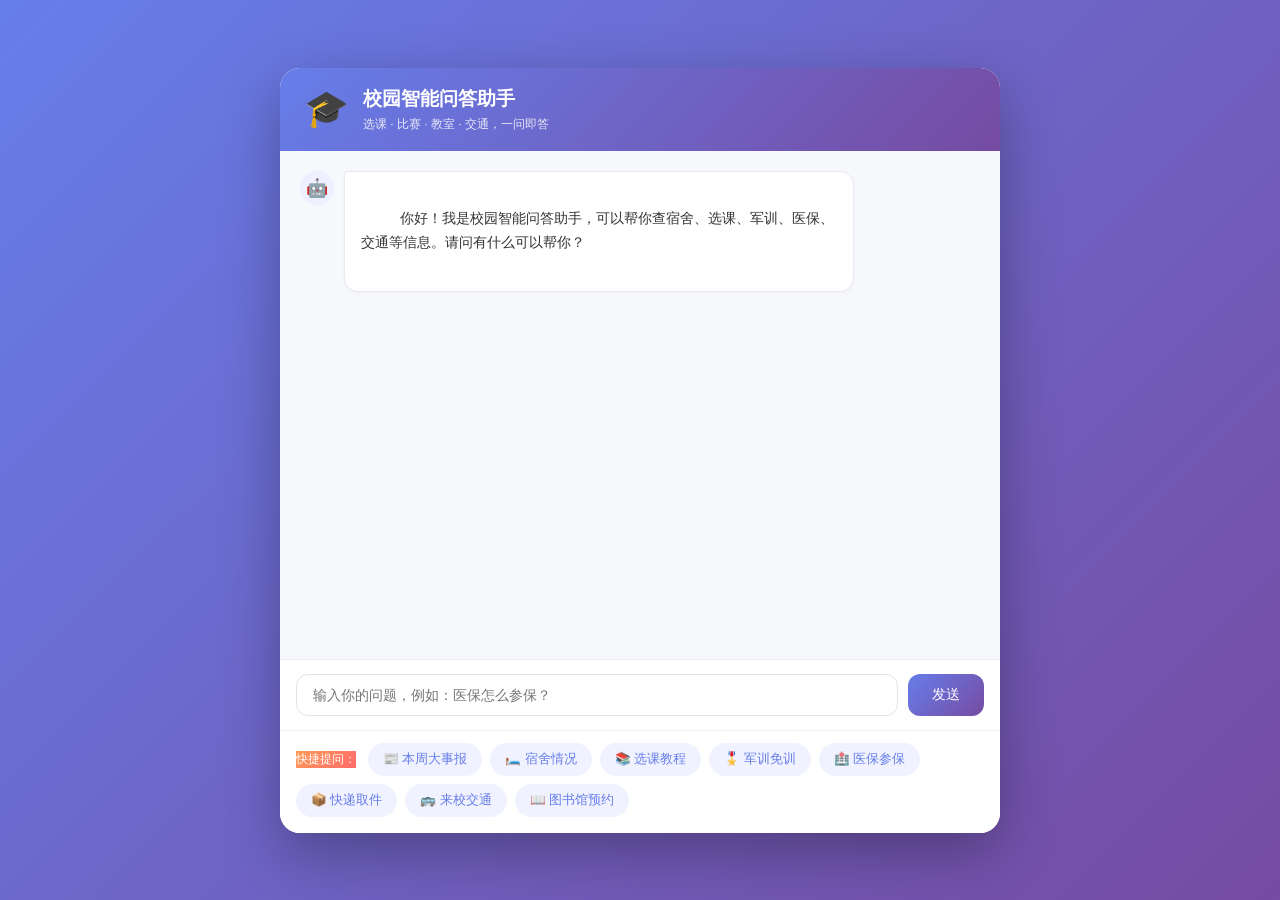
<file: index.html>
<!DOCTYPE html>
<html lang="zh-CN">
<head>
  <meta charset="UTF-8">
  <meta name="viewport" content="width=device-width, initial-scale=1.0">
  <title>校园智能问答助手</title>
  <link rel="stylesheet" href="/static/style.css">
</head>
<body>
  <div class="container">
    <header>
      <div class="header-content">
        <div class="logo">🎓</div>
        <div>
          <h1>校园智能问答助手</h1>
          <p>选课 · 比赛 · 教室 · 交通，一问即答</p>
        </div>
      </div>
    </header>

    <div class="chat-box" id="chatBox">
      <div class="message bot">
        <div class="avatar">🤖</div>
        <div class="bubble">
          你好！我是校园智能问答助手，可以帮你查宿舍、选课、军训、医保、交通等信息。请问有什么可以帮你？
        </div>
      </div>
    </div>

    <div class="input-area">
      <input type="text" id="questionInput" placeholder="输入你的问题，例如：医保怎么参保？">
      <button onclick="sendQuestion()" id="sendBtn">发送</button>
    </div>

    <div class="quick-questions">
      <span class="quick-title">快捷提问：</span>
      <span onclick="askWeekly()">📰 本周大事报</span>
      <span onclick="quickAsk('宿舍有独立卫浴吗')">🛏️ 宿舍情况</span>
      <span onclick="quickAsk('选课怎么选')">📚 选课教程</span>
      <span onclick="quickAsk('军训可以免训吗')">🎖️ 军训免训</span>
      <span onclick="quickAsk('医保怎么参保')">🏥 医保参保</span>
      <span onclick="quickAsk('快递在哪里取')">📦 快递取件</span>
      <span onclick="quickAsk('怎么从佘山站到学校')">🚌 来校交通</span>
      <span onclick="quickAsk('图书馆怎么预约座位')">📖 图书馆预约</span>
    </div>
  </div>

  <script src="/static/script.js"></script>
</body>
</html>
</file>
<file: static/style.css>
* { margin: 0; padding: 0; box-sizing: border-box; }

body {
  font-family: "Microsoft YaHei", "PingFang SC", sans-serif;
  background: linear-gradient(135deg, #667eea 0%, #764ba2 100%);
  min-height: 100vh;
  display: flex;
  justify-content: center;
  align-items: center;
  padding: 16px;
}

.container {
  width: 100%;
  max-width: 720px;
  background: #fff;
  border-radius: 20px;
  box-shadow: 0 20px 60px rgba(0,0,0,0.3);
  overflow: hidden;
  display: flex;
  flex-direction: column;
  height: 85vh;
}

/* 顶部 */
header {
  background: linear-gradient(135deg, #667eea 0%, #764ba2 100%);
  color: #fff;
  padding: 18px 24px;
}

.header-content {
  display: flex;
  align-items: center;
  gap: 14px;
}

.logo {
  font-size: 36px;
  line-height: 1;
}

header h1 {
  font-size: 19px;
  margin-bottom: 4px;
  font-weight: 600;
}

header p {
  font-size: 12px;
  opacity: 0.85;
}

/* 聊天区 */
.chat-box {
  flex: 1;
  padding: 20px;
  overflow-y: auto;
  background: #f7f8fc;
  scroll-behavior: smooth;
}

.chat-box::-webkit-scrollbar {
  width: 6px;
}
.chat-box::-webkit-scrollbar-thumb {
  background: #d0d4e0;
  border-radius: 3px;
}

.message {
  display: flex;
  gap: 10px;
  margin-bottom: 16px;
  align-items: flex-start;
}

.message.user {
  flex-direction: row-reverse;
}

.avatar {
  width: 34px;
  height: 34px;
  border-radius: 50%;
  display: flex;
  align-items: center;
  justify-content: center;
  font-size: 18px;
  flex-shrink: 0;
  background: #eef0ff;
}

.message.user .avatar {
  background: #667eea;
  color: #fff;
  font-size: 14px;
}

.bubble {
  max-width: 75%;
  padding: 12px 16px;
  border-radius: 14px;
  font-size: 14px;
  line-height: 1.7;
  word-wrap: break-word;
  white-space: pre-wrap;
}

.message.bot .bubble {
  background: #fff;
  color: #333;
  border: 1px solid #e8eaf2;
  border-top-left-radius: 4px;
  box-shadow: 0 1px 3px rgba(0,0,0,0.04);
}

.message.user .bubble {
  background: linear-gradient(135deg, #667eea, #764ba2);
  color: #fff;
  border-top-right-radius: 4px;
}

/* 加载动画 */
.typing {
  display: flex;
  gap: 4px;
  padding: 6px 0;
}

.typing span {
  width: 7px;
  height: 7px;
  background: #a0a8c0;
  border-radius: 50%;
  animation: bounce 1.4s infinite ease-in-out;
}

.typing span:nth-child(1) { animation-delay: 0s; }
.typing span:nth-child(2) { animation-delay: 0.2s; }
.typing span:nth-child(3) { animation-delay: 0.4s; }

@keyframes bounce {
  0%, 60%, 100% { transform: translateY(0); opacity: 0.5; }
  30% { transform: translateY(-6px); opacity: 1; }
}

/* 输入区 */
.input-area {
  display: flex;
  padding: 14px 16px;
  border-top: 1px solid #eef0f5;
  background: #fff;
  gap: 10px;
}

.input-area input {
  flex: 1;
  padding: 12px 16px;
  border: 1.5px solid #e0e3ec;
  border-radius: 12px;
  outline: none;
  font-size: 14px;
  transition: 0.2s;
  font-family: inherit;
}

.input-area input:focus {
  border-color: #667eea;
  box-shadow: 0 0 0 3px rgba(102,126,234,0.12);
}

.input-area button {
  padding: 12px 24px;
  background: linear-gradient(135deg, #667eea, #764ba2);
  color: #fff;
  border: none;
  border-radius: 12px;
  cursor: pointer;
  font-size: 14px;
  font-weight: 500;
  transition: 0.2s;
}

.input-area button:hover:not(:disabled) {
  transform: translateY(-1px);
  box-shadow: 0 4px 12px rgba(102,126,234,0.4);
}

.input-area button:disabled {
  opacity: 0.6;
  cursor: not-allowed;
}

/* 快捷问题 */
.quick-questions {
  display: flex;
  flex-wrap: wrap;
  gap: 8px;
  padding: 12px 16px 16px;
  background: #fff;
  border-top: 1px solid #f2f3f7;
  align-items: center;
}

.quick-title {
  font-size: 12px;
  color: #999;
  margin-right: 4px;
}

.quick-questions span:not(.quick-title) {
  font-size: 12.5px;
  padding: 7px 14px;
  background: #f0f2ff;
  color: #667eea;
  border-radius: 20px;
  cursor: pointer;
  transition: 0.2s;
  border: 1px solid transparent;
}

.quick-questions span:not(.quick-title):hover {
  background: #667eea;
  color: #fff;
  transform: translateY(-1px);
}

/* 本周大事报特殊样式 */
.quick-questions span:first-of-type {
  background: linear-gradient(135deg, #ff9a56, #ff6b6b);
  color: #fff;
  font-weight: 500;
}

.quick-questions span:first-of-type:hover {
  background: linear-gradient(135deg, #ff8542, #ff5252);
  box-shadow: 0 4px 12px rgba(255,107,107,0.4);
}
</file>
